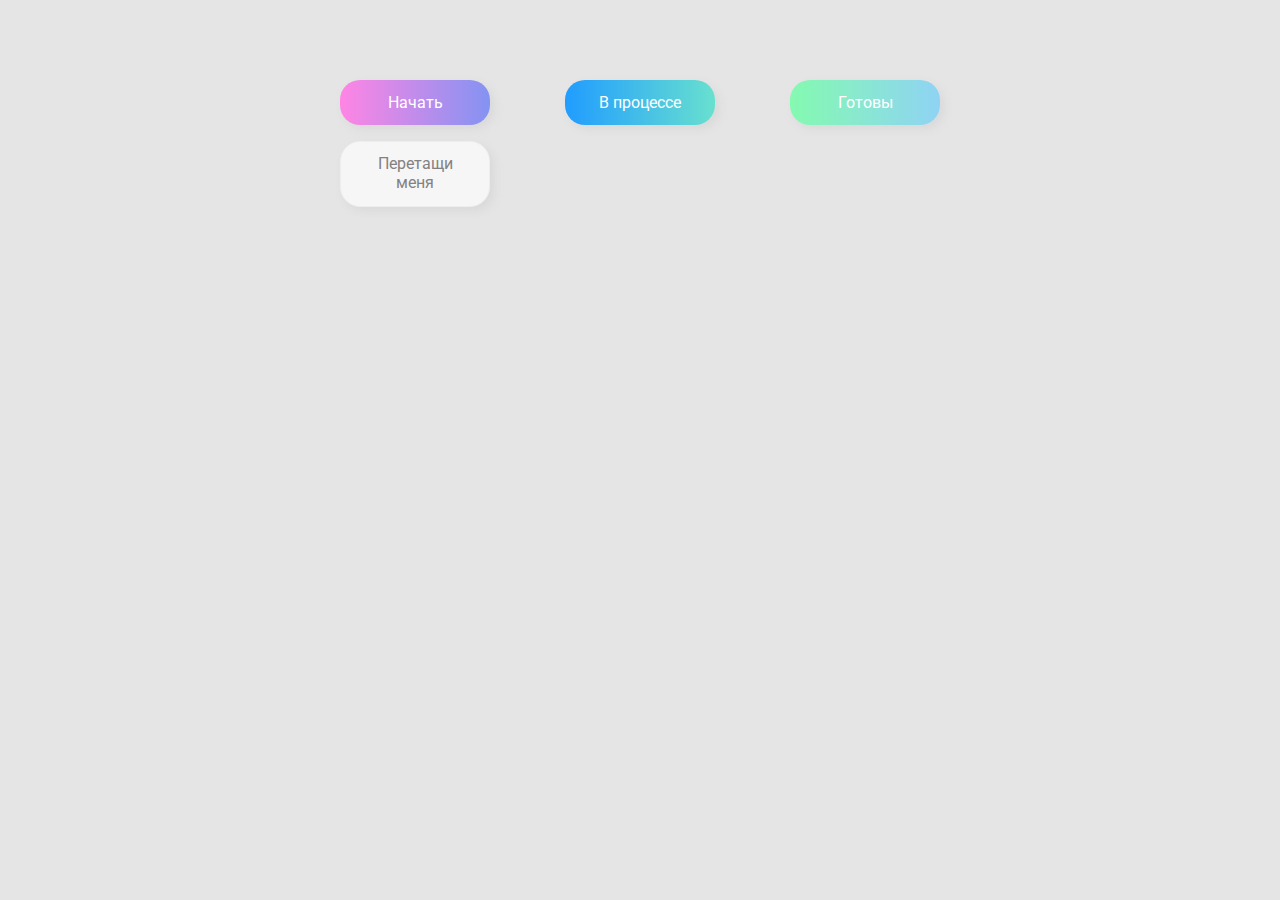
<file: 02-drag-n-drop-sources/index.html>
<!DOCTYPE html>
<html lang="en">
  <head>
    <meta charset="UTF-8" />
    <meta name="viewport" content="width=device-width, initial-scale=1.0" />
    <link rel="stylesheet" href="styles.css" />
    <title>Drag & Drop | Проект 2</title>
  </head>
  <body>
    <div>
      <div class="row">
          <div class="col-header start">Начать</div>
          <div class="col-header progress">В процессе</div>
          <div class="col-header done">Готовы</div>
      </div>

      <div class="row">
        <div class="placeholder">
          <div class="item" draggable="true">Перетащи меня</div>
        </div>
        <div class="placeholder"></div>
        <div class="placeholder"></div>
      </div>
      
    </div>

    <script src="app.js"></script>
  </body>
</html>
</file>
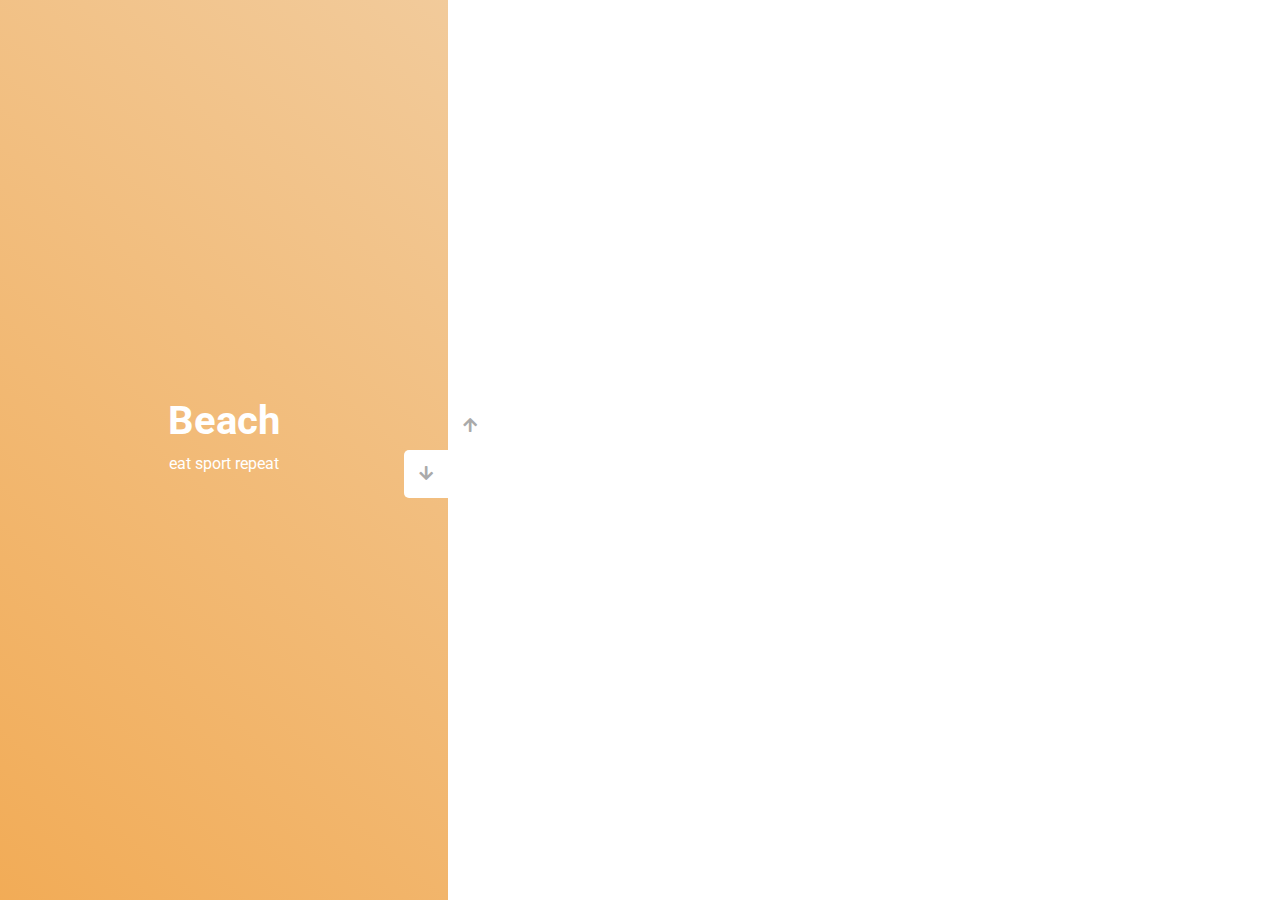
<file: 03-slider-sources/index.html>
<!DOCTYPE html>
<html lang="en">
  <head>
    <meta charset="UTF-8" />
    <meta name="viewport" content="width=device-width, initial-scale=1.0" />
    <link
      rel="stylesheet"
      href="https://cdnjs.cloudflare.com/ajax/libs/font-awesome/5.15.1/css/all.min.css"
    />
    <link rel="stylesheet" href="style.css" />
    <title>Слайдер | Проект 3</title>
  </head>
  <body>
    <div class="container">
      <div class="sidebar">
        <!-- <div style="background: linear-gradient(229.99deg, #11DEE9 -26%, #017E8B 145%);"> -->
        <div style="background: linear-gradient(229.99deg, #BFB5B4 -26%, #736E6C 145%);">
          <h1>Skate</h1>
          <p>eat sport repeat</p>
        </div>
        <!-- <div style="background: linear-gradient(215.32deg, #F90306 -1%, #9E0706 124%);"> -->
        <div style="background: linear-gradient(215.32deg, #BF2604 -1%, #0D0D0D 124%);">
          <h1>Basket</h1>
          <p>eat sport repeat</p>
        </div>
        <!-- <div style="background: linear-gradient(221.87deg, #8308EA 1%, #5305AF 128%);"> -->
        <div style="background: linear-gradient(221.87deg, #C9EEF2 1%, #518C8C 128%);">
          <h1>Surf</h1>
          <p>eat sport repeat</p>
        </div>
        <!-- <div style="background: linear-gradient(220.16deg, #FFE101 -8%, #F39102 138%);"> -->
        <div style="background: linear-gradient(220.16deg, #F2CDA0 -8%, #F2A03D 138%);">
          <h1>Beach</h1>
          <p>eat sport repeat</p>
        </div>
      </div>
      <div class="main-slide">
        <!-- <div
          style="
            background-image: url('https://images.unsplash.com/photo-1601574968106-b312ac309953?ixlib=rb-1.2.1&ixid=MnwxMjA3fDB8MHxwaG90by1wYWdlfHx8fGVufDB8fHx8&auto=format&fit=crop&w=1996&q=80');
          "
        ></div> -->
        <div
          style="
            background-image: url('https://images.unsplash.com/photo-1612872087720-bb876e2e67d1?ixlib=rb-1.2.1&ixid=MnwxMjA3fDB8MHxwaG90by1wYWdlfHx8fGVufDB8fHx8&auto=format&fit=crop&w=1307&q=80');
          "
        ></div>
        <!-- <div
          style="
            background-image: url('https://images.unsplash.com/photo-1511447333015-45b65e60f6d5?ixid=MnwxMjA3fDB8MHxwaG90by1wYWdlfHx8fGVufDB8fHx8&ixlib=rb-1.2.1&auto=format&fit=crop&w=2023&q=80');
          "
        ></div> -->
        <div
          style="
            background-image: url('https://images.unsplash.com/photo-1502680390469-be75c86b636f?ixlib=rb-1.2.1&ixid=MnwxMjA3fDB8MHxwaG90by1wYWdlfHx8fGVufDB8fHx8&auto=format&fit=crop&w=1170&q=80');
          "
        ></div>
        <!-- <div
          style="
            background-image: url('https://images.unsplash.com/photo-1501529301789-b48c1975542a?ixid=MnwxMjA3fDB8MHxwaG90by1wYWdlfHx8fGVufDB8fHx8&ixlib=rb-1.2.1&auto=format&fit=crop&w=1950&q=80');
          "
        ></div> -->
        <div
          style="
            background-image: url('https://images.unsplash.com/photo-1546519638-68e109498ffc?ixlib=rb-1.2.1&ixid=MnwxMjA3fDB8MHxwaG90by1wYWdlfHx8fGVufDB8fHx8&auto=format&fit=crop&w=1190&q=80');
          "
        ></div>
        <!-- <div
          style="
            background-image: url('https://images.unsplash.com/photo-1520263115673-610416f52ab6?ixlib=rb-1.2.1&ixid=MnwxMjA3fDB8MHxwaG90by1wYWdlfHx8fGVufDB8fHx8&auto=format&fit=crop&w=1950&q=80');
          "
        ></div> -->
        <div
          style="
            background-image: url('https://images.unsplash.com/photo-1577949720124-008917690fc8?ixlib=rb-1.2.1&ixid=MnwxMjA3fDB8MHxwaG90by1wYWdlfHx8fGVufDB8fHx8&auto=format&fit=crop&w=1170&q=80');
          "
        ></div>
      </div>
      <div class="controls">
        <button class="down-button">
          <i class="fas fa-arrow-down"></i>
        </button>
        <button class="up-button">
          <i class="fas fa-arrow-up"></i>
        </button>
      </div>
    </div>

    <script src="app.js"></script>
  </body>
</html>
</file>
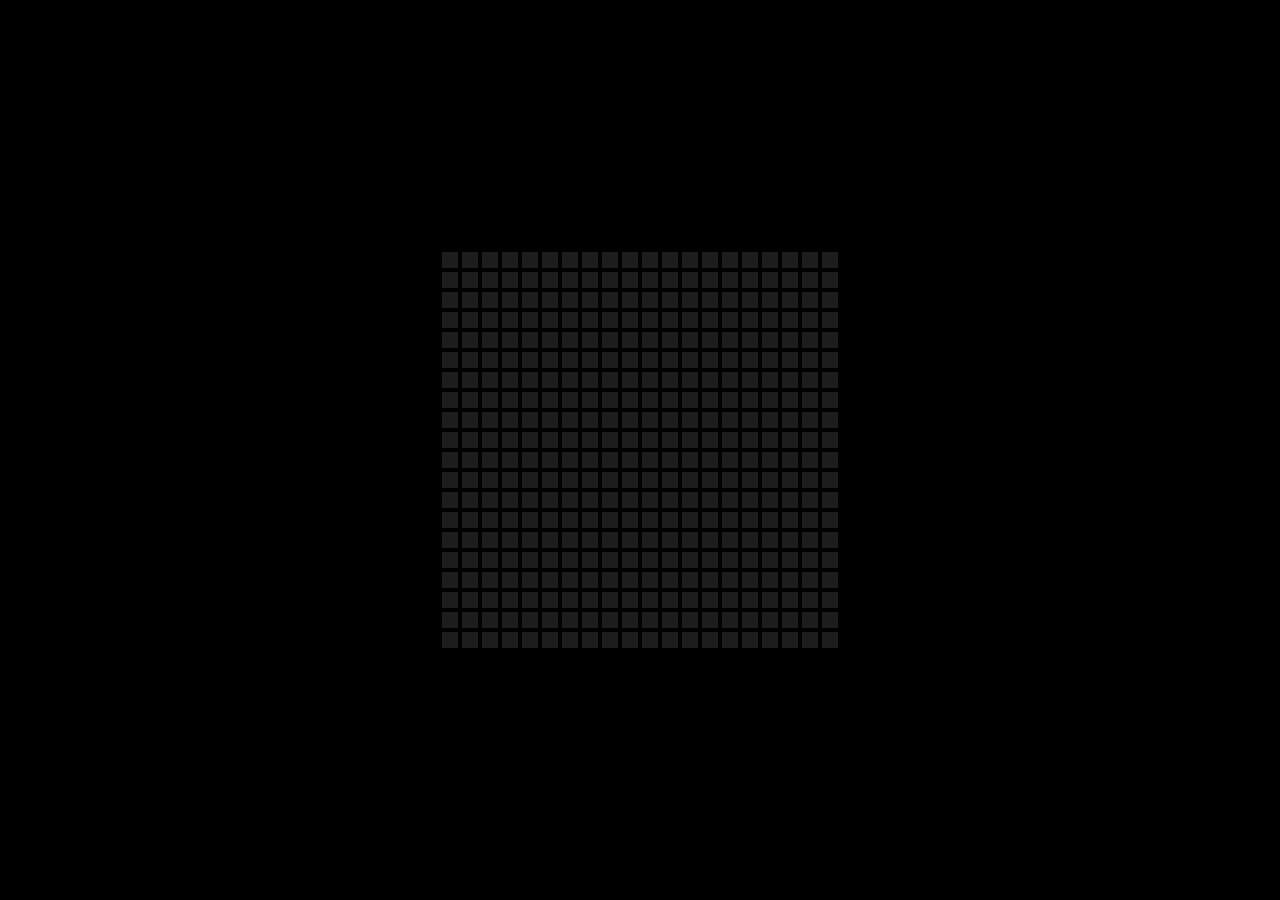
<file: 04-board-sources/index.html>
<!DOCTYPE html>
<html lang="en">
<head>
  <meta charset="UTF-8" />
  <meta name="viewport" content="width=device-width, initial-scale=1.0" />
  <link rel="stylesheet" href="styles.css" />
  <title>Доска | Проект 4</title>
</head>
<body>
<div class="container" id="board"></div>

<script src="app.js"></script>
</body>
</html>
</file>
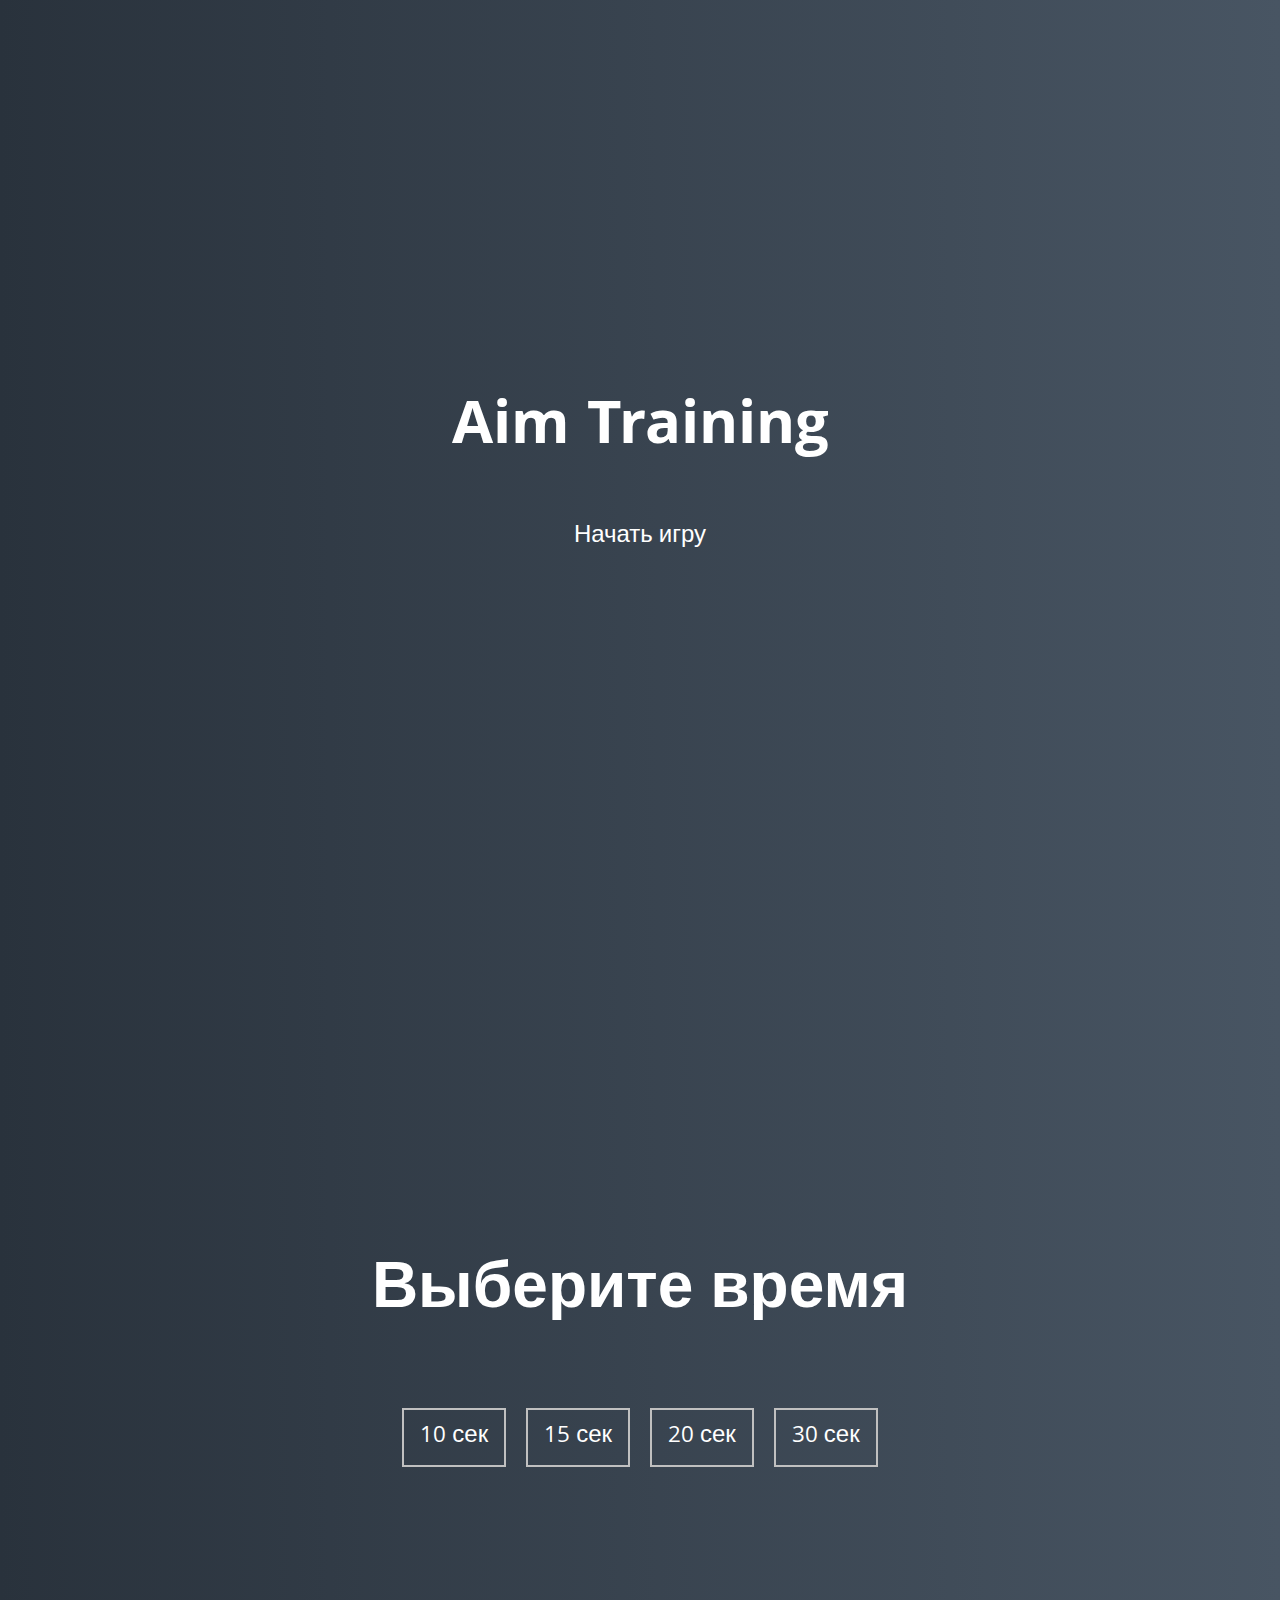
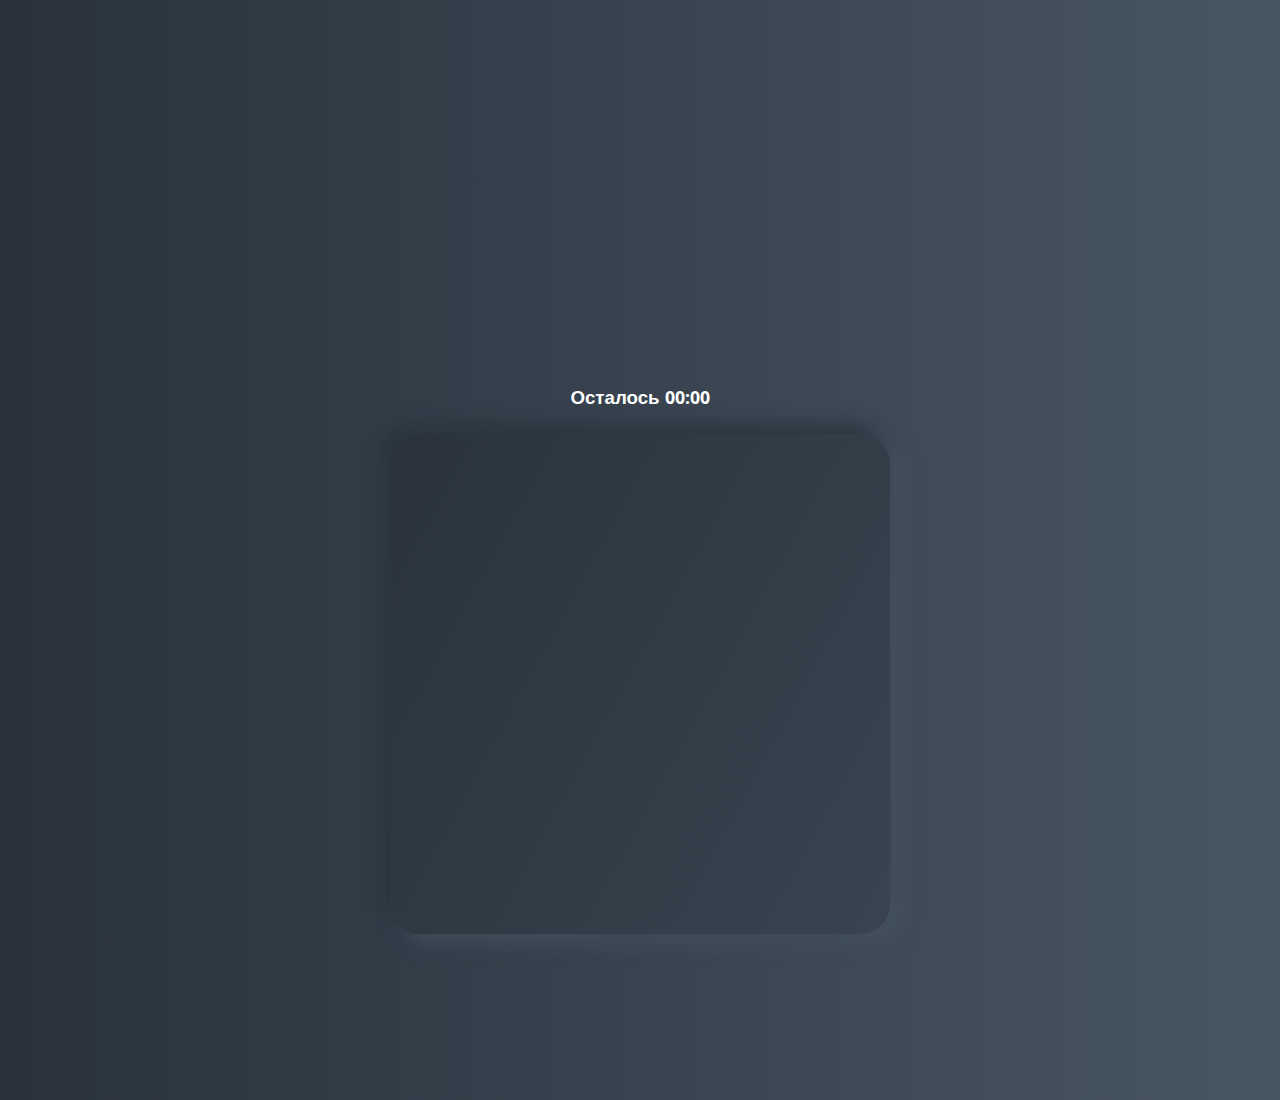
<file: 05-aim-game-sources/index.html>
<!DOCTYPE html>
<html lang="en">
  <head>
    <meta charset="UTF-8" />
    <meta name="viewport" content="width=device-width, initial-scale=1.0" />
    <link rel="stylesheet" href="styles.css" />
    <title>Aim Training | Проект 5</title>
  </head>
  <body>
    <div class="screen">
      <h1>Aim Training</h1>
      <a href="#" class="start" id="start">Начать игру</a>
    </div>

    <div class="screen">
      <h1>Выберите время</h1>
      <ul class="time-list" id="time-list">
        <li>
          <button class="time-btn" data-time = "10">
            10 сек
          </button>
        </li>
        <li>
          <button class="time-btn" data-time = "15">
            15 сек
          </button>
        </li>
        <li>
          <button class="time-btn" data-time = "20">
            20 сек
          </button>
        </li>
        <li>
          <button class="time-btn" data-time = "30">
            30 сек
          </button>
        </li>
      </ul>
    </div>

    <div class="screen">
      <h3>Осталось <span id="time">00:00</span></h3>
      <div class="board" id="board"></div>
    </div>

    <script src="app.js"></script>
  </body>
</html>
</file>
<file: 02-drag-n-drop-sources/styles.css>
@import url('https://fonts.googleapis.com/css?family=Roboto&display=swap');

* {
  box-sizing: border-box;
}

body {
  font-family: 'Roboto', sans-serif;
  background-color: #e5e5e5;
  display: flex;
  padding-top: 5rem;
  justify-content: center;
  overflow: hidden;
  margin: 0;
}

.row {
  display: flex;
  width: 600px;
  justify-content: space-between;
  margin-bottom: 1rem;
}

.col-header {
  width: 150px;
  box-shadow: 4px 4px 9px rgba(198, 198, 198, 0.36);
  border-radius: 20px;
  padding: 0.8rem 1rem;
  color: #fff;
  text-align: center;
}

.item {
  width: 150px;
  height: 66px;
  border: 1px solid #eee;
  box-shadow: 4px 4px 9px rgba(198, 198, 198, 0.36);
  border-radius: 20px;
  background: #f7f6f7;
  padding: 0.8rem 1rem;
  color: #828282;
  text-align: center;
  cursor: grab;
}

.item:active {
  cursor: grabbing;
}

.placeholder {
  width: 150px;
  height: 66px;
}

.start {
  background: linear-gradient(90deg, #ff85e4 0%, #229efd 179.25%);
}

.progress {
  background: linear-gradient(90deg, #209cff 0%, #68e0cf 100%);
}

.done {
  background: linear-gradient(90deg, #84fab0 0%, #8fd3f4 100%);
}

.hold {
  border: 1px solid #ff67f2;
}

.hide {
  display: none;
}

.hovered {
  border-top: 1px solid #707070;
  border-right: 1px solid #707070;
  opacity: 0.5;
  border-radius: 20px;
  
}
</file>
<file: 03-slider-sources/style.css>
@import url('https://fonts.googleapis.com/css?family=Roboto&display=swap');

* {
  box-sizing: border-box;
  margin: 0;
  padding: 0;
}

body {
  font-family: 'Roboto', sans-serif;
  height: 100vh;
}

.container {
  position: relative;
  overflow: hidden;
  width: 100vw;
  height: 100vh;
}

.sidebar {
  height: 100%;
  width: 35%;
  position: absolute;
  top: 0;
  left: 0;
  transition: transform 0.5s ease-in-out;
}

.sidebar > div {
  height: 100%;
  width: 100%;
  display: flex;
  flex-direction: column;
  align-items: center;
  justify-content: center;
  color: #fff;
}

.sidebar h1 {
  font-size: 40px;
  margin-bottom: 10px;
  margin-top: -30px;
}

.main-slide {
  height: 100%;
  position: absolute;
  top: 0;
  left: 35%;
  width: 65%;
  transition: transform 0.5s ease-in-out;
}

.main-slide > div {
  background-repeat: no-repeat;
  background-size: cover;
  background-position: center center;
  height: 100%;
  width: 100%;
}

button {
  background-color: #fff;
  border: none;
  color: #aaa;
  cursor: pointer;
  font-size: 16px;
  padding: 15px;
}

button:hover {
  color: #222;
}

button:focus {
  outline: none;
}

.container .controls button {
  position: absolute;
  left: 35%;
  top: 50%;
  z-index: 100;
}

.container .controls .down-button {
  transform: translateX(-100%);
  border-top-left-radius: 5px;
  border-bottom-left-radius: 5px;
}

.container .controls .up-button {
  transform: translateY(-100%);
  border-top-right-radius: 5px;
  border-bottom-right-radius: 5px;
}
</file>
<file: 04-board-sources/styles.css>
* {
  box-sizing: border-box;
}

body {
  background-color: #000;
  display: flex;
  align-items: center;
  justify-content: center;
  height: 100vh;
  overflow: hidden;
  margin: 0;
}

.container {
  display: flex;
  justify-content: center;
  align-items: center;
  flex-wrap: wrap;
  max-width: 400px;
}

.square {
  width: 16px;
  height: 16px;
  background: #1d1d1d;
  margin: 2px;
  box-shadow: 0 0 2px #000;
  transition: 2s ease;
}

.square:hover {
  transition-duration: 0s;
}
</file>
<file: 05-aim-game-sources/styles.css>
@import url('https://fonts.googleapis.com/css?family=Khula&display=swap');

* {
  box-sizing: border-box;
}

body {
  color: #fff;
  font-family: 'Khula', sans-serif;
  height: 100vh;
  overflow: hidden;
  margin: 0;
  text-align: center;
}

a {
  color: #fff;
  text-decoration: none;
}

a:hover {
  color: #16D9E3;
}

.start {
  font-size: 1.5rem;
}

h1 {
  line-height: 1.4;
  font-size: 4rem;
}

.screen {
  display: flex;
  flex-direction: column;
  align-items: center;
  justify-content: center;
  height: 100vh;
  width: 100vw;
  transition: margin 0.5s ease-out;
  background: linear-gradient(90deg, #29323C 0%, #485563 100%);
}

.screen.up {
  margin-top: -100vh;
}

.time-list {
  display: flex;
  flex-wrap: wrap;
  justify-content: center;
  list-style: none;
  padding: 0;
}

.time-list li {
  margin: 10px;
}

.time-btn {
  background-color: transparent;
  border: 2px solid #C0C0C0;
  color: #fff;
  cursor: pointer;
  font-family: inherit;
  padding: .5rem 1rem;
  font-size: 1.5rem;
}

.time-btn:hover {
  border: 2px solid #16D9E3;
  color: #16D9E3;
}

.hide {
  opacity: 0;
}

.primary {
  color: #16D9E3;
}

.board {
  display: flex;
  justify-content: center;
  align-items: center;
  position: relative;
  width: 500px;
  height: 500px;
  background: linear-gradient(118.38deg, #29323C -4.6%, #485563 200.44%);
  box-shadow: -8px -8px 20px #2A333D, 10px 7px 20px #475462;
  border-radius: 30px;
  overflow: hidden;
}

.circle {
  background: linear-gradient(90deg, #16D9E3 0%, #30C7EC 47%, #46AEF7 100%);
  position: absolute;
  border-radius: 50%;
  cursor: pointer;
}
</file>
